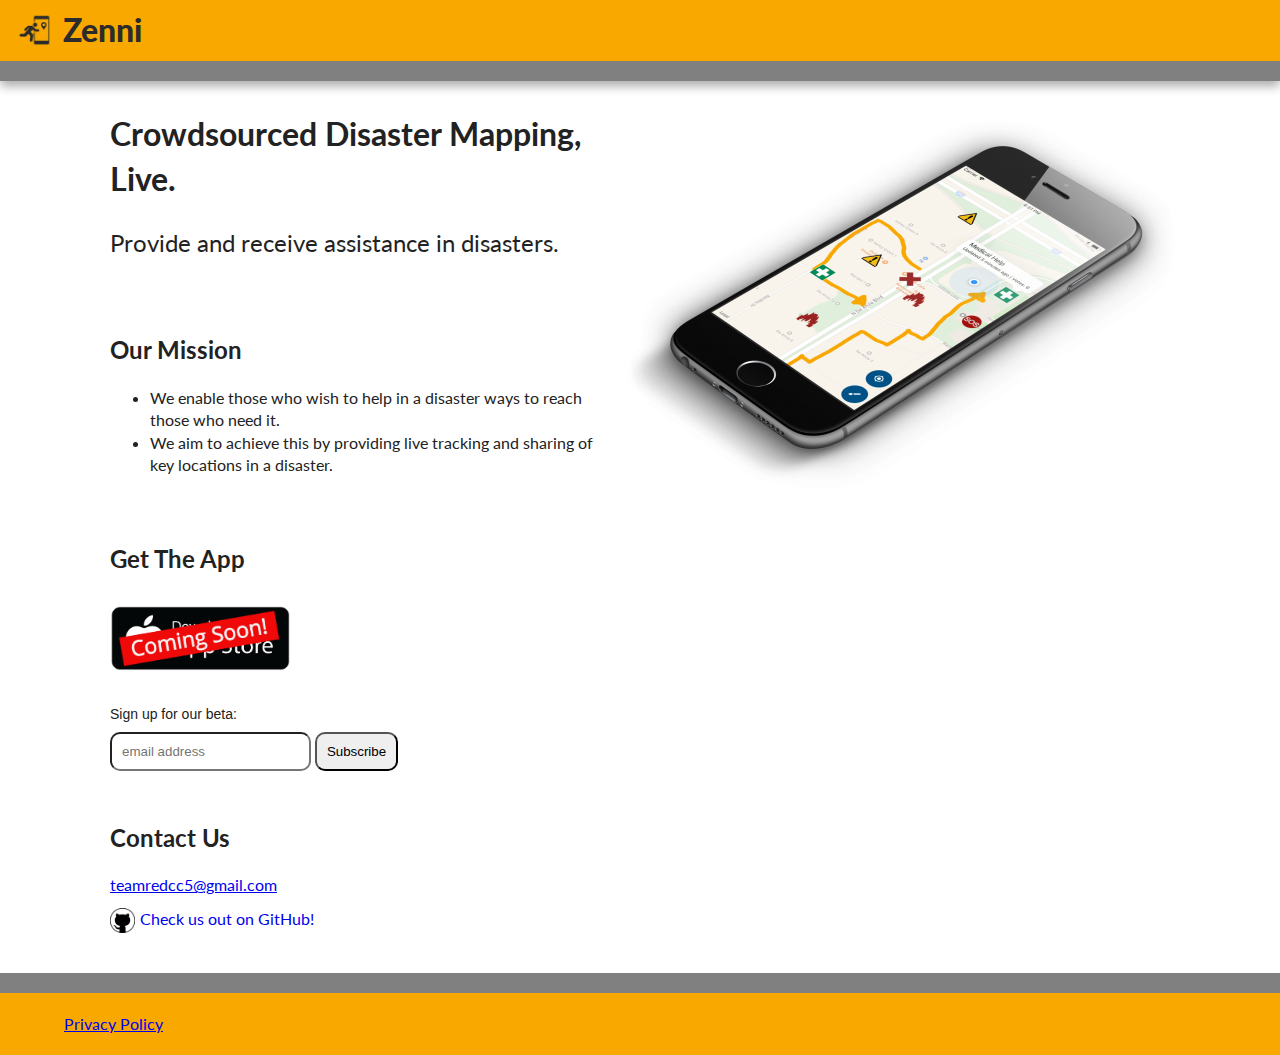
<file: index.html>
<!doctype html>
<!--[if lt IE 7]>      <html class="no-js lt-ie9 lt-ie8 lt-ie7" lang=""> <![endif]-->
<!--[if IE 7]>         <html class="no-js lt-ie9 lt-ie8" lang=""> <![endif]-->
<!--[if IE 8]>         <html class="no-js lt-ie9" lang=""> <![endif]-->
<!--[if gt IE 8]><!-->
<html class="no-js" lang="">
<!--<![endif]-->

<head>
  <meta charset="utf-8">
  <meta http-equiv="X-UA-Compatible" content="IE=edge,chrome=1">
  <!-- Global site tag (gtag.js) - Google Analytics -->
  <script async src="https://www.googletagmanager.com/gtag/js?id=UA-126535801-1"></script>
  <script>
    window.dataLayer = window.dataLayer || [];
    function gtag() { dataLayer.push(arguments); }
    gtag('js', new Date());

    gtag('config', 'UA-126535801-1');
  </script>

  <title>Zenni - Crowdsourced Disaster Mapping</title>
  <meta name="description" content="">
  <meta name="viewport" content="width=device-width, initial-scale=1">
  <link rel="apple-touch-icon" href="apple-touch-icon.png">

  <link href="https://fonts.googleapis.com/css?family=Lato:400,700,900" rel="stylesheet">
  <link rel="stylesheet" href="css/main.css">
  <link href="//cdn-images.mailchimp.com/embedcode/slim-10_7.css" rel="stylesheet" type="text/css">
  <script src="js/vendor/modernizr-2.8.3-respond-1.4.2.min.js"></script>
</head>

<body>
  <!--[if lt IE 8]>
            <p class="browserupgrade">You are using an <strong>outdated</strong> browser. Please <a href="http://browsehappy.com/">upgrade your browser</a> to improve your experience.</p>
        <![endif]-->

  <div class="header-container">
    <div class="title">
      <img src="./img/icon.png" />
      <span>Zenni</span>
    </div>
    </header>
  </div>
  <div class="main-container">
    <div class="left-container">
      <div class="lead container">
        <h1>Crowdsourced Disaster Mapping, Live.</h1>
        <p class="sub-text">Provide and receive assistance in disasters.</p>
      </div>
      <div class="container mobile-display-container">
        <div class="phone-container">
          <img src="./img/iPhone.png" />
        </div>
      </div>
      <div class="container">
        <h2>Our Mission</h2>
        <ul>
          <li>We enable those who wish to help in a disaster ways to reach those who need it.</li>
          <li>We aim to achieve this by providing live tracking and sharing of key locations in a
            disaster.</li>
        </ul>
      </div>
      <div class="container app-store-container">
        <h2>Get The App</h2>
        <img class="getTheApp-image" src="./img/comingSoon.png" />
      </div>
      <div class="container">
        <!-- Begin MailChimp Signup Form -->
        <div id="mc_embed_signup">
          <form action="https://live.us19.list-manage.com/subscribe/post?u=d956f114cdb5968baaeb79f88&amp;id=b824ad3475"
            method="post" id="mc-embedded-subscribe-form" name="mc-embedded-subscribe-form" class="validate" target="_blank"
            novalidate>
            <div id="mc_embed_signup_scroll">
              <label for="mce-EMAIL">Sign up for our beta:</label>
              <input type="email" value="" name="EMAIL" class="email" id="mce-EMAIL" placeholder="email address"
                required>
              <!-- real people should not fill this in and expect good things - do not remove this or risk form bot signups-->
              <div style="position: absolute; left: -5000px;" aria-hidden="true"><input type="text" name="b_d956f114cdb5968baaeb79f88_b824ad3475"
                  tabindex="-1" value=""></div>
              <div style="display: inline-block"><input type="submit" value="Subscribe" name="subscribe" id="mc-embedded-subscribe"
                  class="button"></div>
            </div>
          </form>
        </div>
        <!--End mc_embed_signup-->
      </div>
      <div class="container contact-us-container">
        <h2>Contact Us</h2>
        <a href="mailto:teamredcc5@gmail.com">teamredcc5@gmail.com</a>
        <div class="github">
          <a href="https://github.com/cc5-team-red/zenni">
            <div>
              <img src="./img/github.png" /><span>Check us out on GitHub!</span>
            </div>
          </a>
        </div>
      </div>
    </div>
    <div class="right-container">
      <div class="phone-container">
        <img src="./img/iPhone.png" />
      </div>
    </div>
  </div> <!-- #main-container -->

  <div class="footer-container">
    <footer class="wrapper">
      <a href="./privacy_policy.html">Privacy Policy</a>
    </footer>
  </div>

  <script src="//ajax.googleapis.com/ajax/libs/jquery/1.11.2/jquery.min.js"></script>

  <script src="js/main.js"></script>

  <!-- Google Analytics: change UA-XXXXX-X to be your site's ID. -->
  <script>
    (function (b, o, i, l, e, r) {
      b.GoogleAnalyticsObject = l; b[l] || (b[l] =
        function () { (b[l].q = b[l].q || []).push(arguments) }); b[l].l = +new Date;
      e = o.createElement(i); r = o.getElementsByTagName(i)[0];
      e.src = '//www.google-analytics.com/analytics.js';
      r.parentNode.insertBefore(e, r)
    }(window, document, 'script', 'ga'));
    ga('create', 'UA-XXXXX-X', 'auto'); ga('send', 'pageview');
  </script>
</body>

</html>
</file>
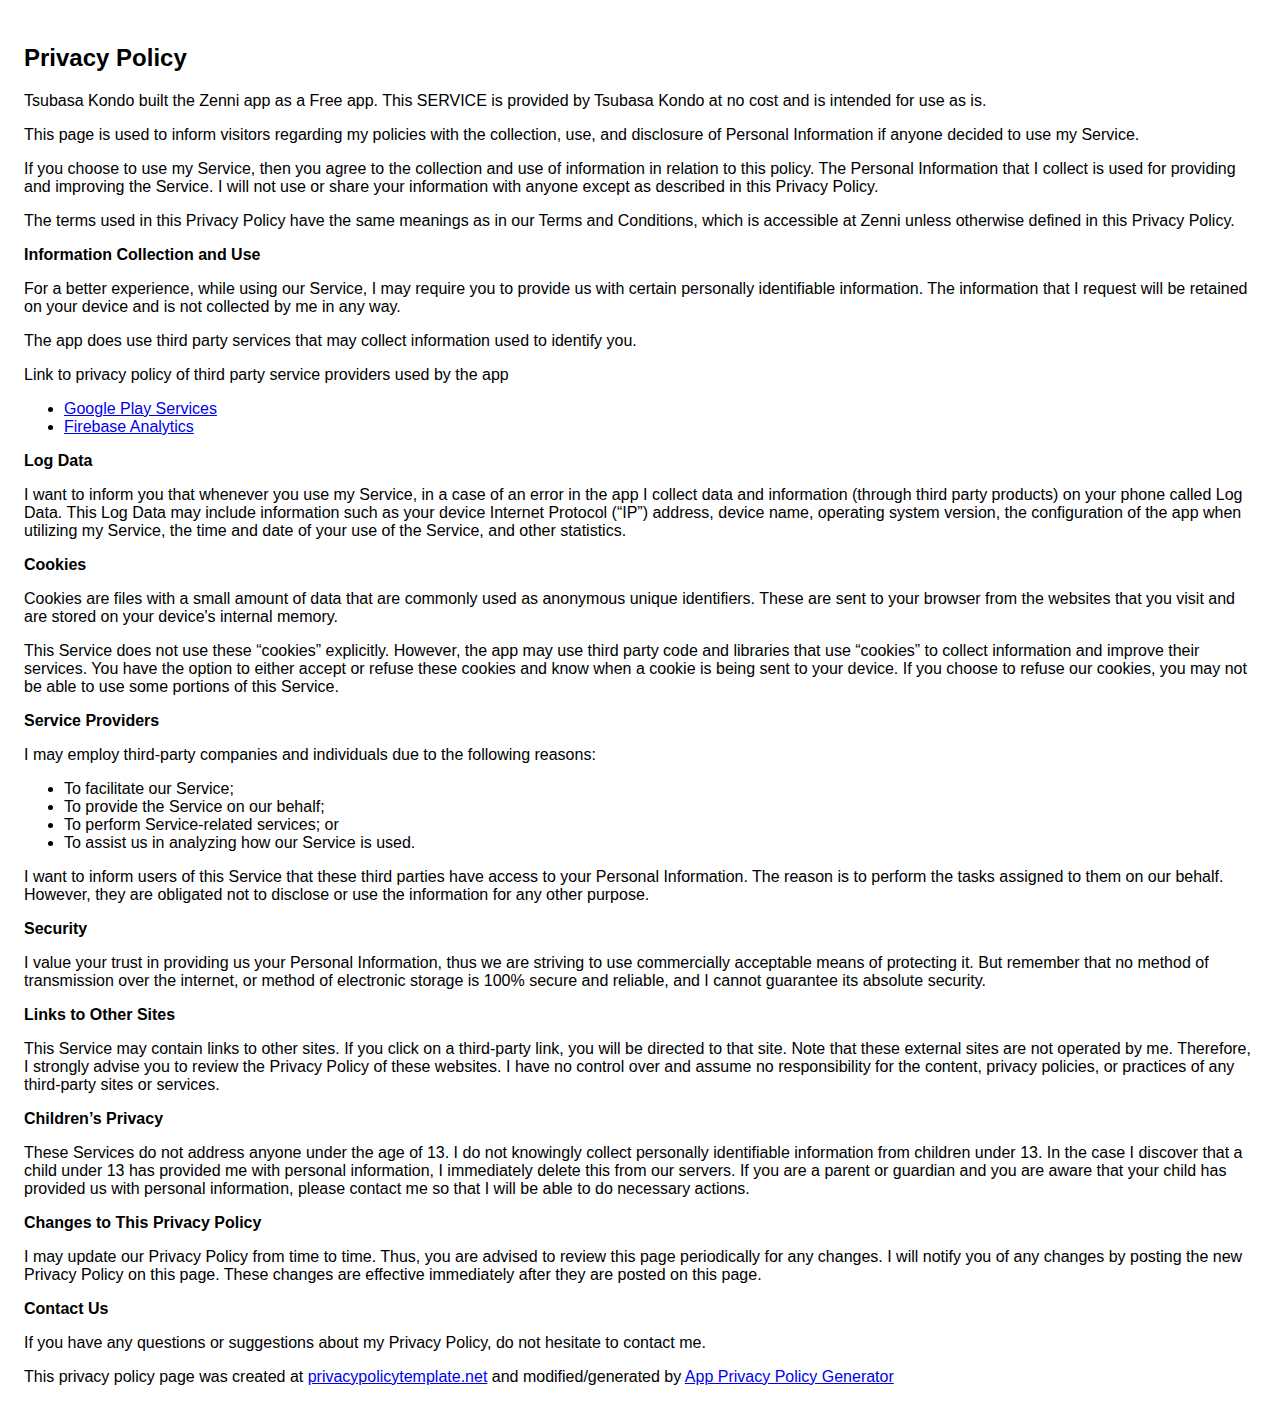
<file: privacy_policy.html>
<!DOCTYPE html><html> <head> <meta charset="utf-8"> <meta name="viewport" content="width=device-width"> <title>Privacy Policy</title> <style>body{font-family: "Helvetica Neue", Helvetica, Arial, sans-serif; padding:1em;}</style></head> <body><h2>Privacy Policy</h2> <p> Tsubasa Kondo built the Zenni app as a Free app. This SERVICE is provided by Tsubasa Kondo at no cost and is intended for use as is.
                  </p> <p>This page is used to inform visitors regarding my policies with the collection, use, and
                    disclosure of Personal Information if anyone decided to use my Service.
                  </p> <p>If you choose to use my Service, then you agree to the collection and use of information in relation
                    to this policy. The Personal Information that I collect is used for providing and improving the
                    Service. I will not use or share your information with anyone except as described
                    in this Privacy Policy.
                  </p> <p>The terms used in this Privacy Policy have the same meanings as in our Terms and Conditions, which is accessible
                    at Zenni unless otherwise defined in this Privacy Policy.
                  </p> <p><strong>Information Collection and Use</strong></p> <p>For a better experience, while using our Service, I may require you to provide us with certain
                    personally identifiable information. The information that I request will be retained on your device and is not collected by me in any way.
                  </p> <p>The app does use third party services that may collect information used to identify you.</p> <div><p>Link to privacy policy of third party service providers used by the app</p> <ul><li><a href="https://www.google.com/policies/privacy/" target="_blank">Google Play Services</a></li> <!----> <li><a href="https://firebase.google.com/policies/analytics" target="_blank">Firebase Analytics</a></li> <!----> <!----> <!----></ul></div> <p><strong>Log Data</strong></p> <p> I want to inform you that whenever you use my Service, in a case of an
                    error in the app I collect data and information (through third party products) on your phone
                    called Log Data. This Log Data may include information such as your device Internet Protocol (“IP”) address,
                    device name, operating system version, the configuration of the app when utilizing my Service,
                    the time and date of your use of the Service, and other statistics.
                  </p> <p><strong>Cookies</strong></p> <p>Cookies are files with a small amount of data that are commonly used as anonymous unique identifiers. These
                    are sent to your browser from the websites that you visit and are stored on your device's internal memory.
                  </p> <p>This Service does not use these “cookies” explicitly. However, the app may use third party code and libraries
                    that use “cookies” to collect information and improve their services. You have the option to either
                    accept or refuse these cookies and know when a cookie is being sent to your device. If you choose to
                    refuse our cookies, you may not be able to use some portions of this Service.
                  </p> <p><strong>Service Providers</strong></p> <p> I may employ third-party companies and individuals due to the following reasons:</p> <ul><li>To facilitate our Service;</li> <li>To provide the Service on our behalf;</li> <li>To perform Service-related services; or</li> <li>To assist us in analyzing how our Service is used.</li></ul> <p> I want to inform users of this Service that these third parties have access to your
                    Personal Information. The reason is to perform the tasks assigned to them on our behalf. However, they
                    are obligated not to disclose or use the information for any other purpose.
                  </p> <p><strong>Security</strong></p> <p> I value your trust in providing us your Personal Information, thus we are striving
                    to use commercially acceptable means of protecting it. But remember that no method of transmission over
                    the internet, or method of electronic storage is 100% secure and reliable, and I cannot guarantee
                    its absolute security.
                  </p> <p><strong>Links to Other Sites</strong></p> <p>This Service may contain links to other sites. If you click on a third-party link, you will be directed
                    to that site. Note that these external sites are not operated by me. Therefore, I strongly
                    advise you to review the Privacy Policy of these websites. I have no control over
                    and assume no responsibility for the content, privacy policies, or practices of any third-party sites
                    or services.
                  </p> <p><strong>Children’s Privacy</strong></p> <p>These Services do not address anyone under the age of 13. I do not knowingly collect
                    personally identifiable information from children under 13. In the case I discover that a child
                    under 13 has provided me with personal information, I immediately delete this from
                    our servers. If you are a parent or guardian and you are aware that your child has provided us with personal
                    information, please contact me so that I will be able to do necessary actions.
                  </p> <p><strong>Changes to This Privacy Policy</strong></p> <p> I may update our Privacy Policy from time to time. Thus, you are advised to review
                    this page periodically for any changes. I will notify you of any changes by posting
                    the new Privacy Policy on this page. These changes are effective immediately after they are posted on
                    this page.
                  </p> <p><strong>Contact Us</strong></p> <p>If you have any questions or suggestions about my Privacy Policy, do not hesitate to contact
                    me.
                  </p> <p>This privacy policy page was created at <a href="https://privacypolicytemplate.net" target="_blank">privacypolicytemplate.net</a>                    and modified/generated by <a href="https://app-privacy-policy-generator.firebaseapp.com/" target="_blank">App Privacy Policy Generator</a></p></body></html>
</file>
<file: css/main.css>
/*! HTML5 Boilerplate v5.0 | MIT License | http://h5bp.com/ */

html {
  color: #222;
  font-size: 1em;
  line-height: 1.4;
}

::-moz-selection {
  background: #b3d4fc;
  text-shadow: none;
}

::selection {
  background: #b3d4fc;
  text-shadow: none;
}

img {
  vertical-align: middle;
}

body {
  /* font-size: 16px/26px; */
  font-family: 'Lato', sans-serif;
  width: 100%;
  height: 100%;
  margin: 0;
}

.wrapper {
  width: 90%;
  margin: 0 5%;
}

/* ===================
    ALL: Orange Theme
   =================== */

.header-container {
  border-bottom: 20px solid grey;
}

.main-container {
  display: flex;
  justify-content: center;
  padding: 0 100px;
}

.left-container {
  display: flex;
  flex-direction: column;
  padding: 10px;
}

.mobile-display-container {
  display: none;
  width: auto;
}

.mobile-display-container img {
  width: 100%;
}

.footer-container {
  border-top: 20px solid grey;
}

.header-container,
.footer-container
 {
  background: #F9A800;
}

.title {
  color: #2B2B2C;
  padding-left: 1rem;
  padding-top: .5rem;
  padding-bottom: .5rem;
}

.footer-container footer {
  color: #2B2B2C;
  padding: 20px 0;
}

/* ===============
  ALL: IE Fixes
  =============== */

.ie7 .title {
  padding-top: 20px;
}

/* ==========================================================================
   Author's custom styles
   ========================================================================== */
.title {
  display: flex;
  align-items: center;
  font-size: 2em;
  font-weight: 900;
}

.title img {
  height: 37px;
}

.title span {
  margin-left: 10px;
}

.sub-text {
    font-weight: 400;	
    font-size: 1.5em;
}

.getTheApp-image {
  width: 180px;
  margin-top: 10px;
}

.container{
  margin-bottom: 30px;
}

.github {
  margin-top: 1px;
}

.github a {
  text-decoration-line: none;
}

.github img {
  margin-right: 5px;
  width: 25px;
  height: 25px;
}

.github div {
  margin-top: 10px;
  display: inline-block;
  vertical-align: sub;
}

/* ==========================================================================
  Media Queries
  ========================================================================== */

@media only screen and (max-width: 767px) {
  .right-container {
    display: none;
  }

  .mobile-display-container {
    display: block;
  }

  .main-container {
    padding: 0 10px;
  }
}

@media only screen and (min-width: 768px) {
  .right-container {
      display: block;
      margin-top: 30px;
  }

  .mobile-display-container {
    display: none;
  }
  
  .header-container {
    -webkit-box-shadow: 0 5px 10px #aaa;
        -moz-box-shadow: 0 5px 10px #aaa;
            box-shadow: 0 5px 10px #aaa;
  }
}

@media only screen
  and (min-device-width: 320px) 
  and (max-device-width: 767px)
  and (-webkit-min-device-pixel-ratio: 2)
  and (orientation: portrait) {
  .right-container {
    display: none;
  }
  .mobile-display-container {
    display: block;
  }
  .main-container {
    padding: 0 10px;
  }
}


/* mailchimp */
#mc_embed_signup_scroll {
  /* margin-top: 100px; */
}

#mc_embed_signup_scroll label {
  margin-top: 5px;
  display: block;
}

#mc_embed_signup_scroll input {
  
  margin-top: 5px;
  padding: 10px;
  border-radius: 10px;
  margin-top: 10px;
  display: inline-block;
}

#mc_embed_signup {
  background: #fff;
  clear: left;
  font: 14px Helvetica, Arial, sans-serif;
}

#mc_embed_signup input {
  display: inline-block;
}
</file>
